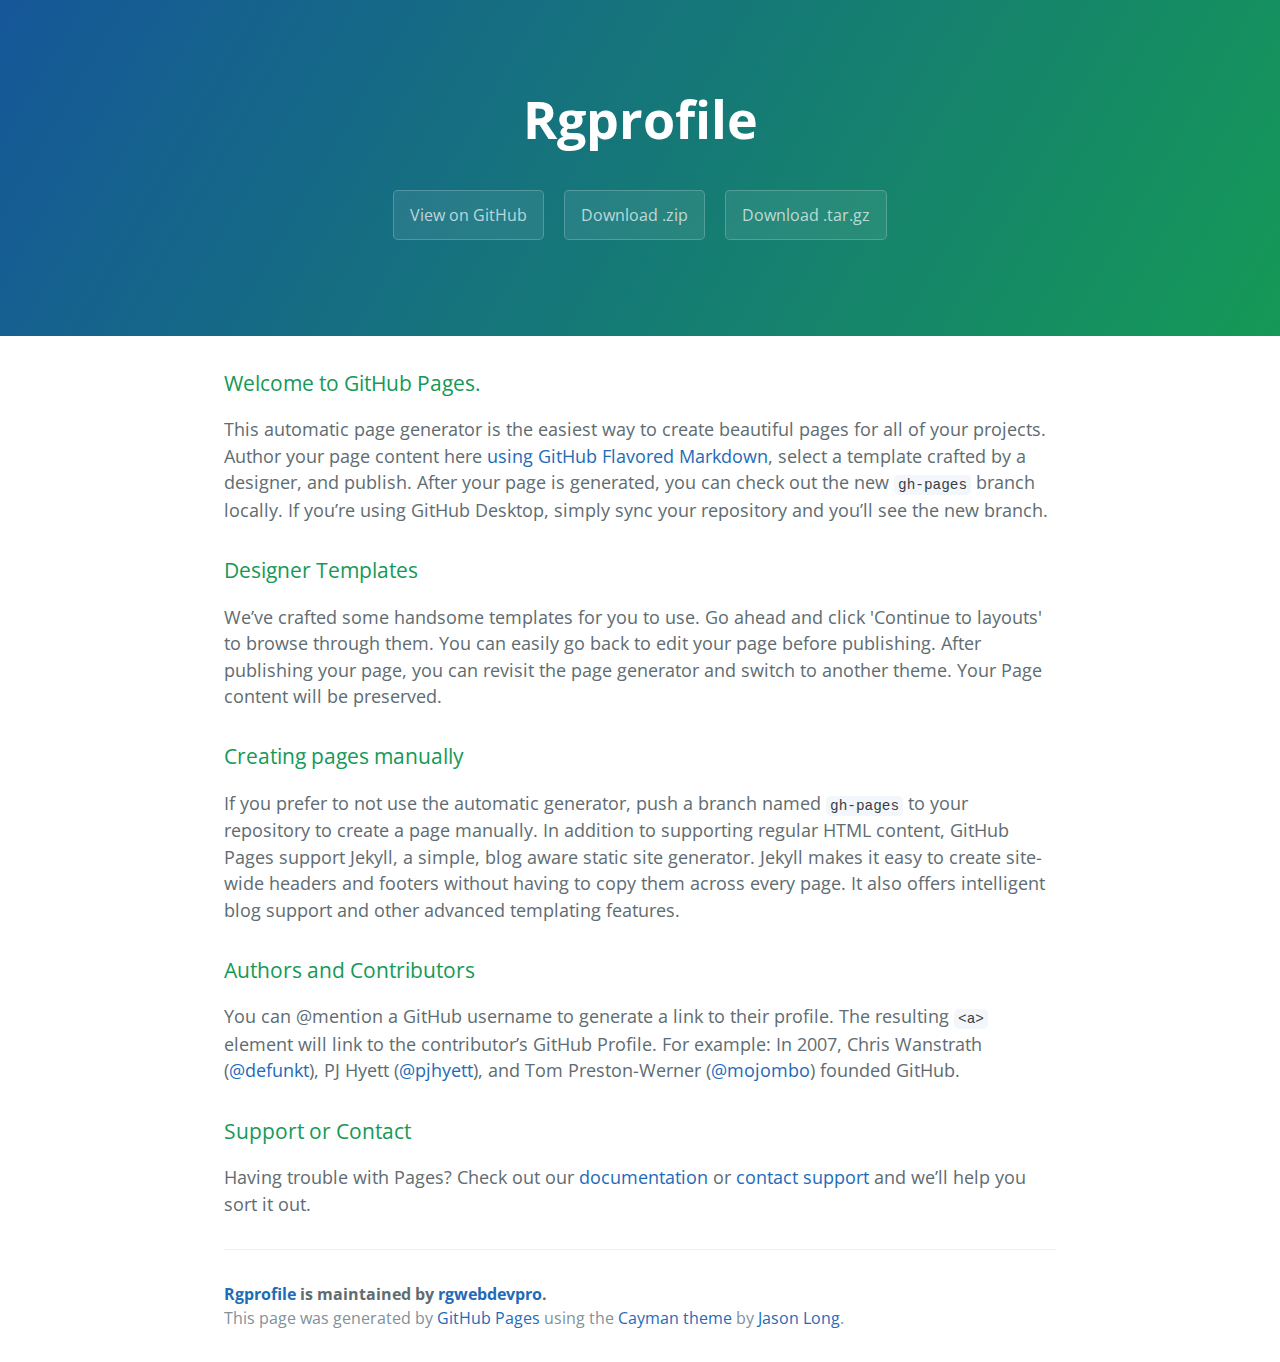
<file: index.html>
<!DOCTYPE html>
<html lang="en-us">
  <head>
    <meta charset="UTF-8">
    <title>Rgprofile by rgwebdevpro</title>
    <meta name="viewport" content="width=device-width, initial-scale=1">
    <link rel="stylesheet" type="text/css" href="stylesheets/normalize.css" media="screen">
    <link href='https://fonts.googleapis.com/css?family=Open+Sans:400,700' rel='stylesheet' type='text/css'>
    <link rel="stylesheet" type="text/css" href="stylesheets/stylesheet.css" media="screen">
    <link rel="stylesheet" type="text/css" href="stylesheets/github-light.css" media="screen">
  </head>
  <body>
    <section class="page-header">
      <h1 class="project-name">Rgprofile</h1>
      <h2 class="project-tagline"></h2>
      <a href="https://github.com/rgwebdevpro/rgProfile" class="btn">View on GitHub</a>
      <a href="https://github.com/rgwebdevpro/rgProfile/zipball/master" class="btn">Download .zip</a>
      <a href="https://github.com/rgwebdevpro/rgProfile/tarball/master" class="btn">Download .tar.gz</a>
    </section>

    <section class="main-content">
      <h3>
<a id="welcome-to-github-pages" class="anchor" href="#welcome-to-github-pages" aria-hidden="true"><span aria-hidden="true" class="octicon octicon-link"></span></a>Welcome to GitHub Pages.</h3>

<p>This automatic page generator is the easiest way to create beautiful pages for all of your projects. Author your page content here <a href="https://guides.github.com/features/mastering-markdown/">using GitHub Flavored Markdown</a>, select a template crafted by a designer, and publish. After your page is generated, you can check out the new <code>gh-pages</code> branch locally. If you’re using GitHub Desktop, simply sync your repository and you’ll see the new branch.</p>

<h3>
<a id="designer-templates" class="anchor" href="#designer-templates" aria-hidden="true"><span aria-hidden="true" class="octicon octicon-link"></span></a>Designer Templates</h3>

<p>We’ve crafted some handsome templates for you to use. Go ahead and click 'Continue to layouts' to browse through them. You can easily go back to edit your page before publishing. After publishing your page, you can revisit the page generator and switch to another theme. Your Page content will be preserved.</p>

<h3>
<a id="creating-pages-manually" class="anchor" href="#creating-pages-manually" aria-hidden="true"><span aria-hidden="true" class="octicon octicon-link"></span></a>Creating pages manually</h3>

<p>If you prefer to not use the automatic generator, push a branch named <code>gh-pages</code> to your repository to create a page manually. In addition to supporting regular HTML content, GitHub Pages support Jekyll, a simple, blog aware static site generator. Jekyll makes it easy to create site-wide headers and footers without having to copy them across every page. It also offers intelligent blog support and other advanced templating features.</p>

<h3>
<a id="authors-and-contributors" class="anchor" href="#authors-and-contributors" aria-hidden="true"><span aria-hidden="true" class="octicon octicon-link"></span></a>Authors and Contributors</h3>

<p>You can @mention a GitHub username to generate a link to their profile. The resulting <code>&lt;a&gt;</code> element will link to the contributor’s GitHub Profile. For example: In 2007, Chris Wanstrath (<a href="https://github.com/defunkt" class="user-mention">@defunkt</a>), PJ Hyett (<a href="https://github.com/pjhyett" class="user-mention">@pjhyett</a>), and Tom Preston-Werner (<a href="https://github.com/mojombo" class="user-mention">@mojombo</a>) founded GitHub.</p>

<h3>
<a id="support-or-contact" class="anchor" href="#support-or-contact" aria-hidden="true"><span aria-hidden="true" class="octicon octicon-link"></span></a>Support or Contact</h3>

<p>Having trouble with Pages? Check out our <a href="https://help.github.com/pages">documentation</a> or <a href="https://github.com/contact">contact support</a> and we’ll help you sort it out.</p>

      <footer class="site-footer">
        <span class="site-footer-owner"><a href="https://github.com/rgwebdevpro/rgProfile">Rgprofile</a> is maintained by <a href="https://github.com/rgwebdevpro">rgwebdevpro</a>.</span>

        <span class="site-footer-credits">This page was generated by <a href="https://pages.github.com">GitHub Pages</a> using the <a href="https://github.com/jasonlong/cayman-theme">Cayman theme</a> by <a href="https://twitter.com/jasonlong">Jason Long</a>.</span>
      </footer>

    </section>

  
  </body>
</html>
</file>
<file: stylesheets/stylesheet.css>
* {
  box-sizing: border-box; }

body {
  padding: 0;
  margin: 0;
  font-family: "Open Sans", "Helvetica Neue", Helvetica, Arial, sans-serif;
  font-size: 16px;
  line-height: 1.5;
  color: #606c71; }

a {
  color: #1e6bb8;
  text-decoration: none; }
  a:hover {
    text-decoration: underline; }

.btn {
  display: inline-block;
  margin-bottom: 1rem;
  color: rgba(255, 255, 255, 0.7);
  background-color: rgba(255, 255, 255, 0.08);
  border-color: rgba(255, 255, 255, 0.2);
  border-style: solid;
  border-width: 1px;
  border-radius: 0.3rem;
  transition: color 0.2s, background-color 0.2s, border-color 0.2s; }
  .btn + .btn {
    margin-left: 1rem; }

.btn:hover {
  color: rgba(255, 255, 255, 0.8);
  text-decoration: none;
  background-color: rgba(255, 255, 255, 0.2);
  border-color: rgba(255, 255, 255, 0.3); }

@media screen and (min-width: 64em) {
  .btn {
    padding: 0.75rem 1rem; } }

@media screen and (min-width: 42em) and (max-width: 64em) {
  .btn {
    padding: 0.6rem 0.9rem;
    font-size: 0.9rem; } }

@media screen and (max-width: 42em) {
  .btn {
    display: block;
    width: 100%;
    padding: 0.75rem;
    font-size: 0.9rem; }
    .btn + .btn {
      margin-top: 1rem;
      margin-left: 0; } }

.page-header {
  color: #fff;
  text-align: center;
  background-color: #159957;
  background-image: linear-gradient(120deg, #155799, #159957); }

@media screen and (min-width: 64em) {
  .page-header {
    padding: 5rem 6rem; } }

@media screen and (min-width: 42em) and (max-width: 64em) {
  .page-header {
    padding: 3rem 4rem; } }

@media screen and (max-width: 42em) {
  .page-header {
    padding: 2rem 1rem; } }

.project-name {
  margin-top: 0;
  margin-bottom: 0.1rem; }

@media screen and (min-width: 64em) {
  .project-name {
    font-size: 3.25rem; } }

@media screen and (min-width: 42em) and (max-width: 64em) {
  .project-name {
    font-size: 2.25rem; } }

@media screen and (max-width: 42em) {
  .project-name {
    font-size: 1.75rem; } }

.project-tagline {
  margin-bottom: 2rem;
  font-weight: normal;
  opacity: 0.7; }

@media screen and (min-width: 64em) {
  .project-tagline {
    font-size: 1.25rem; } }

@media screen and (min-width: 42em) and (max-width: 64em) {
  .project-tagline {
    font-size: 1.15rem; } }

@media screen and (max-width: 42em) {
  .project-tagline {
    font-size: 1rem; } }

.main-content :first-child {
  margin-top: 0; }
.main-content img {
  max-width: 100%; }
.main-content h1, .main-content h2, .main-content h3, .main-content h4, .main-content h5, .main-content h6 {
  margin-top: 2rem;
  margin-bottom: 1rem;
  font-weight: normal;
  color: #159957; }
.main-content p {
  margin-bottom: 1em; }
.main-content code {
  padding: 2px 4px;
  font-family: Consolas, "Liberation Mono", Menlo, Courier, monospace;
  font-size: 0.9rem;
  color: #383e41;
  background-color: #f3f6fa;
  border-radius: 0.3rem; }
.main-content pre {
  padding: 0.8rem;
  margin-top: 0;
  margin-bottom: 1rem;
  font: 1rem Consolas, "Liberation Mono", Menlo, Courier, monospace;
  color: #567482;
  word-wrap: normal;
  background-color: #f3f6fa;
  border: solid 1px #dce6f0;
  border-radius: 0.3rem; }
  .main-content pre > code {
    padding: 0;
    margin: 0;
    font-size: 0.9rem;
    color: #567482;
    word-break: normal;
    white-space: pre;
    background: transparent;
    border: 0; }
.main-content .highlight {
  margin-bottom: 1rem; }
  .main-content .highlight pre {
    margin-bottom: 0;
    word-break: normal; }
.main-content .highlight pre, .main-content pre {
  padding: 0.8rem;
  overflow: auto;
  font-size: 0.9rem;
  line-height: 1.45;
  border-radius: 0.3rem; }
.main-content pre code, .main-content pre tt {
  display: inline;
  max-width: initial;
  padding: 0;
  margin: 0;
  overflow: initial;
  line-height: inherit;
  word-wrap: normal;
  background-color: transparent;
  border: 0; }
  .main-content pre code:before, .main-content pre code:after, .main-content pre tt:before, .main-content pre tt:after {
    content: normal; }
.main-content ul, .main-content ol {
  margin-top: 0; }
.main-content blockquote {
  padding: 0 1rem;
  margin-left: 0;
  color: #819198;
  border-left: 0.3rem solid #dce6f0; }
  .main-content blockquote > :first-child {
    margin-top: 0; }
  .main-content blockquote > :last-child {
    margin-bottom: 0; }
.main-content table {
  display: block;
  width: 100%;
  overflow: auto;
  word-break: normal;
  word-break: keep-all; }
  .main-content table th {
    font-weight: bold; }
  .main-content table th, .main-content table td {
    padding: 0.5rem 1rem;
    border: 1px solid #e9ebec; }
.main-content dl {
  padding: 0; }
  .main-content dl dt {
    padding: 0;
    margin-top: 1rem;
    font-size: 1rem;
    font-weight: bold; }
  .main-content dl dd {
    padding: 0;
    margin-bottom: 1rem; }
.main-content hr {
  height: 2px;
  padding: 0;
  margin: 1rem 0;
  background-color: #eff0f1;
  border: 0; }

@media screen and (min-width: 64em) {
  .main-content {
    max-width: 64rem;
    padding: 2rem 6rem;
    margin: 0 auto;
    font-size: 1.1rem; } }

@media screen and (min-width: 42em) and (max-width: 64em) {
  .main-content {
    padding: 2rem 4rem;
    font-size: 1.1rem; } }

@media screen and (max-width: 42em) {
  .main-content {
    padding: 2rem 1rem;
    font-size: 1rem; } }

.site-footer {
  padding-top: 2rem;
  margin-top: 2rem;
  border-top: solid 1px #eff0f1; }

.site-footer-owner {
  display: block;
  font-weight: bold; }

.site-footer-credits {
  color: #819198; }

@media screen and (min-width: 64em) {
  .site-footer {
    font-size: 1rem; } }

@media screen and (min-width: 42em) and (max-width: 64em) {
  .site-footer {
    font-size: 1rem; } }

@media screen and (max-width: 42em) {
  .site-footer {
    font-size: 0.9rem; } }
</file>
<file: stylesheets/github-light.css>
/*
The MIT License (MIT)

Copyright (c) 2016 GitHub, Inc.

Permission is hereby granted, free of charge, to any person obtaining a copy
of this software and associated documentation files (the "Software"), to deal
in the Software without restriction, including without limitation the rights
to use, copy, modify, merge, publish, distribute, sublicense, and/or sell
copies of the Software, and to permit persons to whom the Software is
furnished to do so, subject to the following conditions:

The above copyright notice and this permission notice shall be included in all
copies or substantial portions of the Software.

THE SOFTWARE IS PROVIDED "AS IS", WITHOUT WARRANTY OF ANY KIND, EXPRESS OR
IMPLIED, INCLUDING BUT NOT LIMITED TO THE WARRANTIES OF MERCHANTABILITY,
FITNESS FOR A PARTICULAR PURPOSE AND NONINFRINGEMENT. IN NO EVENT SHALL THE
AUTHORS OR COPYRIGHT HOLDERS BE LIABLE FOR ANY CLAIM, DAMAGES OR OTHER
LIABILITY, WHETHER IN AN ACTION OF CONTRACT, TORT OR OTHERWISE, ARISING FROM,
OUT OF OR IN CONNECTION WITH THE SOFTWARE OR THE USE OR OTHER DEALINGS IN THE
SOFTWARE.

*/

.pl-c /* comment */ {
  color: #969896;
}

.pl-c1 /* constant, variable.other.constant, support, meta.property-name, support.constant, support.variable, meta.module-reference, markup.raw, meta.diff.header */,
.pl-s .pl-v /* string variable */ {
  color: #0086b3;
}

.pl-e /* entity */,
.pl-en /* entity.name */ {
  color: #795da3;
}

.pl-smi /* variable.parameter.function, storage.modifier.package, storage.modifier.import, storage.type.java, variable.other */,
.pl-s .pl-s1 /* string source */ {
  color: #333;
}

.pl-ent /* entity.name.tag */ {
  color: #63a35c;
}

.pl-k /* keyword, storage, storage.type */ {
  color: #a71d5d;
}

.pl-s /* string */,
.pl-pds /* punctuation.definition.string, string.regexp.character-class */,
.pl-s .pl-pse .pl-s1 /* string punctuation.section.embedded source */,
.pl-sr /* string.regexp */,
.pl-sr .pl-cce /* string.regexp constant.character.escape */,
.pl-sr .pl-sre /* string.regexp source.ruby.embedded */,
.pl-sr .pl-sra /* string.regexp string.regexp.arbitrary-repitition */ {
  color: #183691;
}

.pl-v /* variable */ {
  color: #ed6a43;
}

.pl-id /* invalid.deprecated */ {
  color: #b52a1d;
}

.pl-ii /* invalid.illegal */ {
  color: #f8f8f8;
  background-color: #b52a1d;
}

.pl-sr .pl-cce /* string.regexp constant.character.escape */ {
  font-weight: bold;
  color: #63a35c;
}

.pl-ml /* markup.list */ {
  color: #693a17;
}

.pl-mh /* markup.heading */,
.pl-mh .pl-en /* markup.heading entity.name */,
.pl-ms /* meta.separator */ {
  font-weight: bold;
  color: #1d3e81;
}

.pl-mq /* markup.quote */ {
  color: #008080;
}

.pl-mi /* markup.italic */ {
  font-style: italic;
  color: #333;
}

.pl-mb /* markup.bold */ {
  font-weight: bold;
  color: #333;
}

.pl-md /* markup.deleted, meta.diff.header.from-file */ {
  color: #bd2c00;
  background-color: #ffecec;
}

.pl-mi1 /* markup.inserted, meta.diff.header.to-file */ {
  color: #55a532;
  background-color: #eaffea;
}

.pl-mdr /* meta.diff.range */ {
  font-weight: bold;
  color: #795da3;
}

.pl-mo /* meta.output */ {
  color: #1d3e81;
}
</file>
